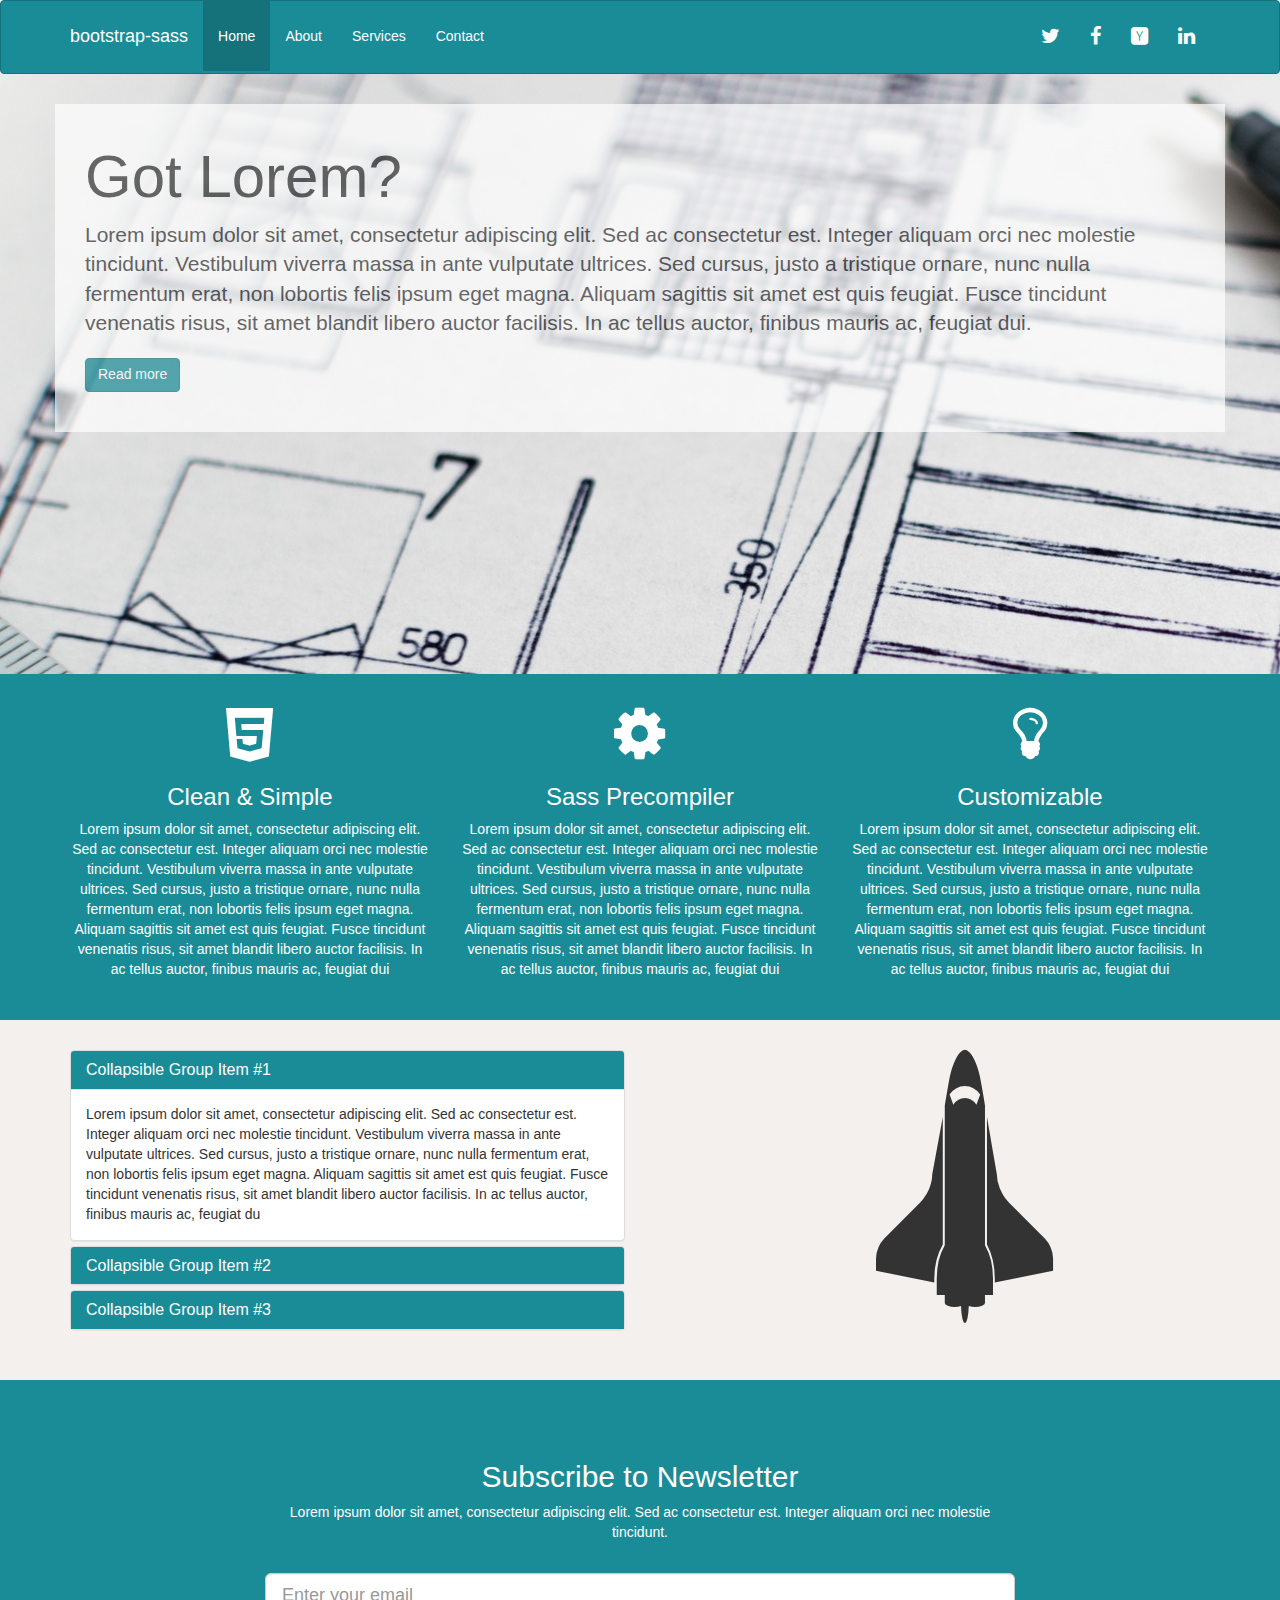
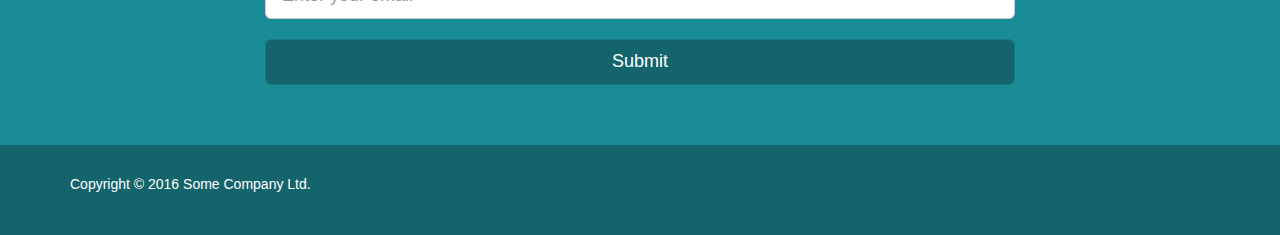
<file: index.html>
<!DOCTYPE html>
<html lang="en">
  <head>
    <meta charset="utf-8">
    <meta http-equiv="X-UA-Compatible" content="IE=edge">
    <meta name="viewport" content="width=device-width, initial-scale=1">
    <!-- The above 3 meta tags *must* come first in the head; any other head content must come *after* these tags -->
    <meta name="description" content="">
    <meta name="author" content="">
    <link rel="icon" href="../../favicon.ico">

    <title>Testing bootstrap theming</title>
    <link rel="stylesheet" href="css/app.css">
  </head>

  <body>

    <nav class="navbar navbar-default">
      <div class="container">
        <div class="navbar-header">
          <button type="button" class="navbar-toggle collapsed" data-toggle="collapse" data-target="#navbar" aria-expanded="false" aria-controls="navbar">
            <span class="sr-only">Toggle navigation</span>
            <span class="icon-bar"></span>
            <span class="icon-bar"></span>
            <span class="icon-bar"></span>
          </button>
          <a class="navbar-brand" href="#">bootstrap-sass</a>
        </div>
        <div id="navbar" class="collapse navbar-collapse">
          <ul class="nav navbar-nav">
            <li class="active"><a href="#">Home</a></li>
            <li><a href="about.html">About</a></li>
            <li><a href="services.html">Services</a></li>
            <li><a href="contact.html">Contact</a></li>
          </ul>
          <ul class="nav navbar-nav navbar-right">
            <li><a href="https://twitter.com"><i class="fa fa-twitter"></i></a></li>
            <li><a href="https://facebook.com"><i class="fa fa-facebook"></i></a></li>
            <li><a href="https://news.ycombinator.com"><i class="fa fa-hacker-news"></i></a></li>
            <li><a href="https://linkedin.com"><i class="fa fa-linkedin"></i></a></li>
          </ul>
        </div><!--/.nav-collapse -->
      </div>
    </nav>

    <div class="showcase">
      <div class="container">
	<h1>Got Lorem?</h1>
	<p class="lead">Lorem ipsum dolor sit amet, consectetur adipiscing elit. Sed ac consectetur est. Integer aliquam orci nec molestie tincidunt. Vestibulum viverra massa in ante vulputate ultrices. Sed cursus, justo a tristique ornare, nunc nulla fermentum erat, non lobortis felis ipsum eget magna. Aliquam sagittis sit amet est quis feugiat. Fusce tincidunt venenatis risus, sit amet blandit libero auctor facilisis. In ac tellus auctor, finibus mauris ac, feugiat dui.<p>
	  <a href="about.html" class="btn btn-primary">Read more</a>
      </div>
    </div>

    <div class="section-a">
      <div class="container">
	<div class="row">
	  <div class="col-md-4">
	    <i class="fa fa-html5"></i>
	    <h3>Clean & Simple</h3>
	    <p>Lorem ipsum dolor sit amet, consectetur adipiscing elit. Sed ac consectetur est. Integer aliquam orci nec molestie tincidunt. Vestibulum viverra massa in ante vulputate ultrices. Sed cursus, justo a tristique ornare, nunc nulla fermentum erat, non lobortis felis ipsum eget magna. Aliquam sagittis sit amet est quis feugiat. Fusce tincidunt venenatis risus, sit amet blandit libero auctor facilisis. In ac tellus auctor, finibus mauris ac, feugiat dui</p>
	  </div>
	  <div class="col-md-4">
	    <i class="fa fa-gear"></i>
	    <h3>Sass Precompiler</h3>
	    <p>Lorem ipsum dolor sit amet, consectetur adipiscing elit. Sed ac consectetur est. Integer aliquam orci nec molestie tincidunt. Vestibulum viverra massa in ante vulputate ultrices. Sed cursus, justo a tristique ornare, nunc nulla fermentum erat, non lobortis felis ipsum eget magna. Aliquam sagittis sit amet est quis feugiat. Fusce tincidunt venenatis risus, sit amet blandit libero auctor facilisis. In ac tellus auctor, finibus mauris ac, feugiat dui</p>
	  </div>
	  <div class="col-md-4">
	    <i class="fa fa-lightbulb-o"></i>
	    <h3>Customizable</h3>
	    <p>Lorem ipsum dolor sit amet, consectetur adipiscing elit. Sed ac consectetur est. Integer aliquam orci nec molestie tincidunt. Vestibulum viverra massa in ante vulputate ultrices. Sed cursus, justo a tristique ornare, nunc nulla fermentum erat, non lobortis felis ipsum eget magna. Aliquam sagittis sit amet est quis feugiat. Fusce tincidunt venenatis risus, sit amet blandit libero auctor facilisis. In ac tellus auctor, finibus mauris ac, feugiat dui</p>
	  </div>
	</div>
      </div>
    </div>

    <div class="section-b">
      <div class="container">
	<div class="row">
	  <div class="col-md-6">
	    <div class="panel-group" id="accordion" role="tablist" aria-multiselectable="true">
	      <div class="panel panel-default">
		<div class="panel-heading" role="tab" id="headingOne">
		  <h4 class="panel-title">
		    <a role="button" data-toggle="collapse" data-parent="#accordion" href="#collapseOne" aria-expanded="true" aria-controls="collapseOne">
		      Collapsible Group Item #1
		    </a>
		  </h4>
		</div>
		<div id="collapseOne" class="panel-collapse collapse in" role="tabpanel" aria-labelledby="headingOne">
		  <div class="panel-body">
		    Lorem ipsum dolor sit amet, consectetur adipiscing elit. Sed ac consectetur est. Integer aliquam orci nec molestie tincidunt. Vestibulum viverra massa in ante vulputate ultrices. Sed cursus, justo a tristique ornare, nunc nulla fermentum erat, non lobortis felis ipsum eget magna. Aliquam sagittis sit amet est quis feugiat. Fusce tincidunt venenatis risus, sit amet blandit libero auctor facilisis. In ac tellus auctor, finibus mauris ac, feugiat du
		  </div>
		</div>
	      </div>
	      <div class="panel panel-default">
		<div class="panel-heading" role="tab" id="headingTwo">
		  <h4 class="panel-title">
		    <a class="collapsed" role="button" data-toggle="collapse" data-parent="#accordion" href="#collapseTwo" aria-expanded="false" aria-controls="collapseTwo">
		      Collapsible Group Item #2
		    </a>
		  </h4>
		</div>
		<div id="collapseTwo" class="panel-collapse collapse" role="tabpanel" aria-labelledby="headingTwo">
		  <div class="panel-body">
		    Lorem ipsum dolor sit amet, consectetur adipiscing elit. Sed ac consectetur est. Integer aliquam orci nec molestie tincidunt. Vestibulum viverra massa in ante vulputate ultrices. Sed cursus, justo a tristique ornare, nunc nulla fermentum erat, non lobortis felis ipsum eget magna. Aliquam sagittis sit amet est quis feugiat. Fusce tincidunt venenatis risus, sit amet blandit libero auctor facilisis. In ac tellus auctor, finibus mauris ac, feugiat du
		  </div>
		</div>
	      </div>
	      <div class="panel panel-default">
		<div class="panel-heading" role="tab" id="headingThree">
		  <h4 class="panel-title">
		    <a class="collapsed" role="button" data-toggle="collapse" data-parent="#accordion" href="#collapseThree" aria-expanded="false" aria-controls="collapseThree">
		      Collapsible Group Item #3
		    </a>
		  </h4>
		</div>
		<div id="collapseThree" class="panel-collapse collapse" role="tabpanel" aria-labelledby="headingThree">
		  <div class="panel-body">
		    Lorem ipsum dolor sit amet, consectetur adipiscing elit. Sed ac consectetur est. Integer aliquam orci nec molestie tincidunt. Vestibulum viverra massa in ante vulputate ultrices. Sed cursus, justo a tristique ornare, nunc nulla fermentum erat, non lobortis felis ipsum eget magna. Aliquam sagittis sit amet est quis feugiat. Fusce tincidunt venenatis risus, sit amet blandit libero auctor facilisis. In ac tellus auctor, finibus mauris ac, feugiat du
		  </div>
		</div>
	      </div>
	    </div>
	  </div>
	  <div class="col-md-6">
	    <i class="fa fa-space-shuttle"></i>
	  </div>
	</div>
      </div>
    </div>

    <div class="section-c">
      <div class="container">
	<div class="row">
	  <div class="col-md-8 col-md-offset-2">
	    <h2>Subscribe to Newsletter</h2>
	    <p>Lorem ipsum dolor sit amet, consectetur adipiscing elit. Sed ac consectetur est. Integer aliquam orci nec molestie tincidunt.</p>
	    <br />
	    <form>
	      <input type="text" class="form-control input-lg" placeholder="Enter your email">
	      <br />
	      <button class="btn btn-primary btn-lg btn-block">Submit</button>
	</form>
	  </div>
	</div>
      </div>
    </div>

    <footer>
      <div class="container">
	<p>Copyright &copy; 2016 Some Company Ltd.</p>
      </div>
    </footer>

    <script src="bower_components/jquery/dist/jquery.js"></script>
    <script src="bower_components/bootstrap-sass/assets/javascripts/bootstrap.js"></script>
  </body>
</html>
</file>
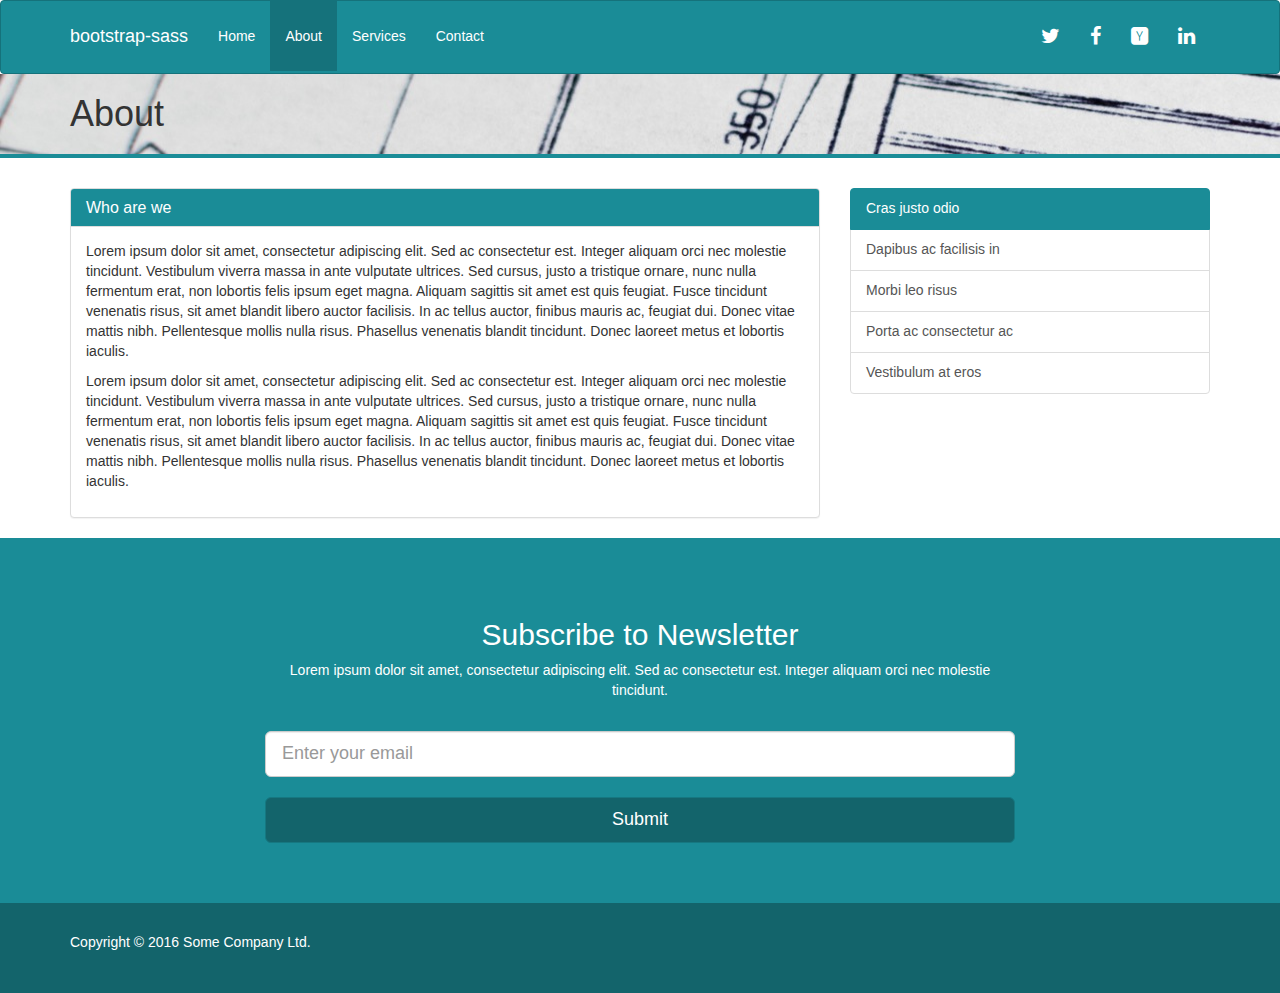
<file: about.html>
<!DOCTYPE html>
<html lang="en">
  <head>
    <meta charset="utf-8">
    <meta http-equiv="X-UA-Compatible" content="IE=edge">
    <meta name="viewport" content="width=device-width, initial-scale=1">
    <!-- The above 3 meta tags *must* come first in the head; any other head content must come *after* these tags -->
    <meta name="description" content="">
    <meta name="author" content="">
    <link rel="icon" href="../../favicon.ico">

    <title>Testing bootstrap theming | About</title>
    <link rel="stylesheet" href="css/app.css">
  </head>

  <body>

    <nav class="navbar navbar-default">
      <div class="container">
        <div class="navbar-header">
          <button type="button" class="navbar-toggle collapsed" data-toggle="collapse" data-target="#navbar" aria-expanded="false" aria-controls="navbar">
            <span class="sr-only">Toggle navigation</span>
            <span class="icon-bar"></span>
            <span class="icon-bar"></span>
            <span class="icon-bar"></span>
          </button>
          <a class="navbar-brand" href="#">bootstrap-sass</a>
        </div>
        <div id="navbar" class="collapse navbar-collapse">
          <ul class="nav navbar-nav">
            <li><a href="index.html">Home</a></li>
            <li class="active"><a href="about.html">About</a></li>
            <li><a href="services.html">Services</a></li>	    
            <li><a href="contact.html">Contact</a></li>
          </ul>
          <ul class="nav navbar-nav navbar-right">
            <li><a href="https://twitter.com"><i class="fa fa-twitter"></i></a></li>
            <li><a href="https://facebook.com"><i class="fa fa-facebook"></i></a></li>
            <li><a href="https://news.ycombinator.com"><i class="fa fa-hacker-news"></i></a></li>
            <li><a href="https://linkedin.com"><i class="fa fa-linkedin"></i></a></li>
          </ul>
        </div><!--/.nav-collapse -->
      </div>
    </nav>

    <div class="title-bar">
      <div class="container">
	<h1>About</h1>
      </div>
    </div>

    <div class="main">
      <div class="container">
	<div class="row">
	  <div class="col-md-8">
	    <div class="panel panel-default">
	      <div class="panel-heading">
		<h4 class="panel-title">Who are we</h4>
	      </div>
	      <div class="panel-body">
		<p>Lorem ipsum dolor sit amet, consectetur adipiscing elit. Sed ac consectetur est. Integer aliquam orci nec molestie tincidunt. Vestibulum viverra massa in ante vulputate ultrices. Sed cursus, justo a tristique ornare, nunc nulla fermentum erat, non lobortis felis ipsum eget magna. Aliquam sagittis sit amet est quis feugiat. Fusce tincidunt venenatis risus, sit amet blandit libero auctor facilisis. In ac tellus auctor, finibus mauris ac, feugiat dui. Donec vitae mattis nibh. Pellentesque mollis nulla risus. Phasellus venenatis blandit tincidunt. Donec laoreet metus et lobortis iaculis.</p>
		<p>Lorem ipsum dolor sit amet, consectetur adipiscing elit. Sed ac consectetur est. Integer aliquam orci nec molestie tincidunt. Vestibulum viverra massa in ante vulputate ultrices. Sed cursus, justo a tristique ornare, nunc nulla fermentum erat, non lobortis felis ipsum eget magna. Aliquam sagittis sit amet est quis feugiat. Fusce tincidunt venenatis risus, sit amet blandit libero auctor facilisis. In ac tellus auctor, finibus mauris ac, feugiat dui. Donec vitae mattis nibh. Pellentesque mollis nulla risus. Phasellus venenatis blandit tincidunt. Donec laoreet metus et lobortis iaculis.</p>
	      </div>
	    </div>
	    
	  </div>
	  <div class="col-md-4">
	    <div class="list-group">
	      <a href="#" class="list-group-item active">Cras justo odio</a>
	      <a href="#" class="list-group-item">Dapibus ac facilisis in</a>
	      <a href="#" class="list-group-item">Morbi leo risus</a>
	      <a href="#" class="list-group-item">Porta ac consectetur ac</a>
	      <a href="#" class="list-group-item">Vestibulum at eros</a>
	    </div>
	  </div>	
	</div>
      </div>
    </div>
    
    
    <div class="section-c">
      <div class="container">
	<div class="row">
	  <div class="col-md-8 col-md-offset-2">
	    <h2>Subscribe to Newsletter</h2>
	    <p>Lorem ipsum dolor sit amet, consectetur adipiscing elit. Sed ac consectetur est. Integer aliquam orci nec molestie tincidunt.</p>
	    <br />
	    <form>
	      <input type="text" class="form-control input-lg" placeholder="Enter your email">
	      <br />
	      <button class="btn btn-primary btn-lg btn-block">Submit</button>
	</form>
	  </div>
	</div>
      </div>
    </div>

    <footer>
      <div class="container">
	<p>Copyright &copy; 2016 Some Company Ltd.</p>
      </div>
    </footer>

    <script src="bower_components/jquery/dist/jquery.js"></script>
    <script src="bower_components/bootstrap-sass/assets/javascripts/bootstrap.js"></script>
  </body>
</html>
</file>
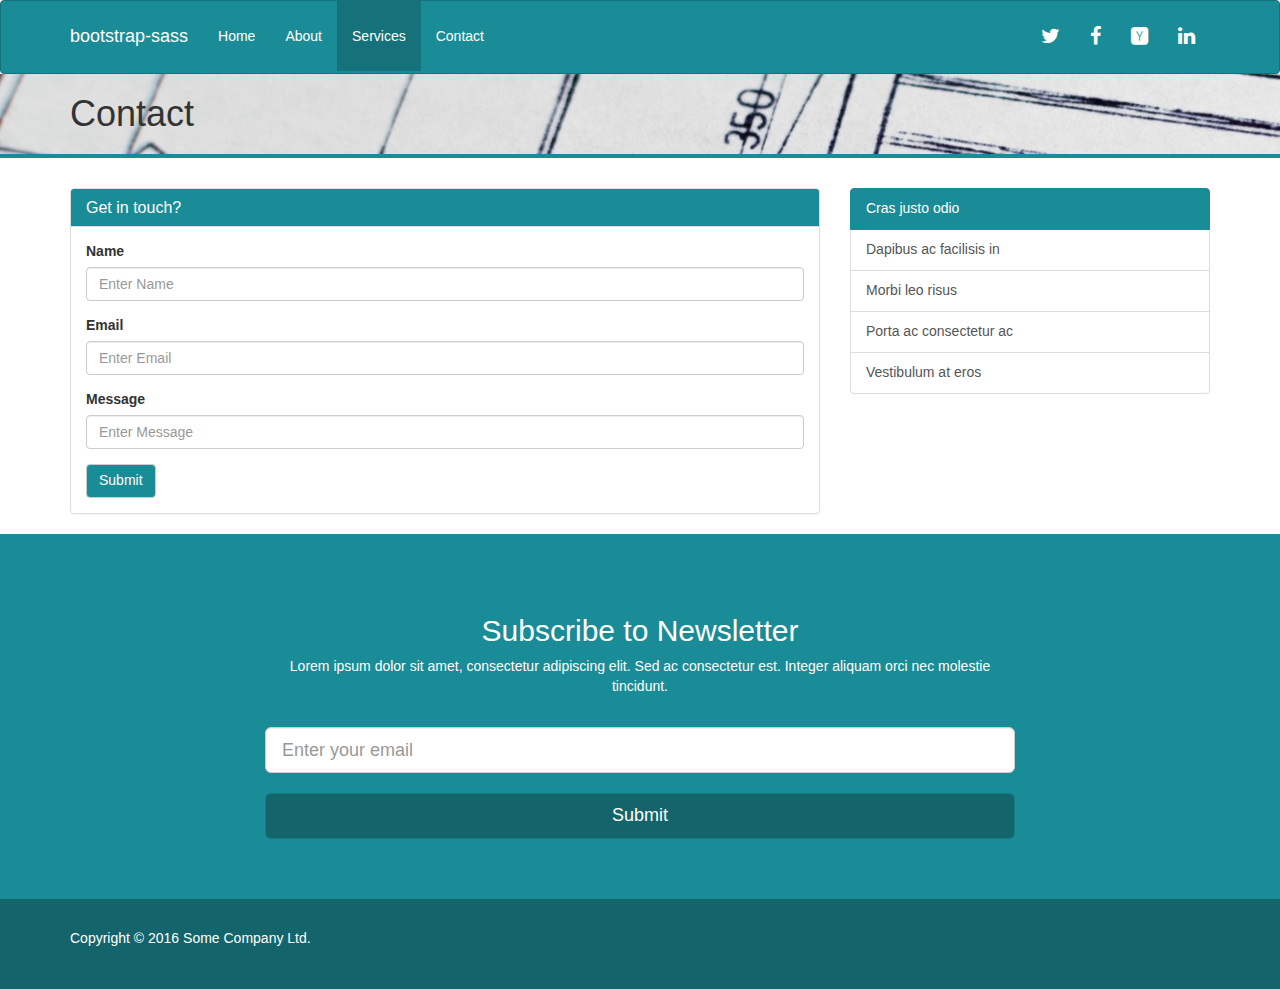
<file: contact.html>
<!DOCTYPE html>
<html lang="en">
  <head>
    <meta charset="utf-8">
    <meta http-equiv="X-UA-Compatible" content="IE=edge">
    <meta name="viewport" content="width=device-width, initial-scale=1">
    <!-- The above 3 meta tags *must* come first in the head; any other head content must come *after* these tags -->
    <meta name="description" content="">
    <meta name="author" content="">
    <link rel="icon" href="../../favicon.ico">

    <title>Testing bootstrap theming | Contact</title>
    <link rel="stylesheet" href="css/app.css">
  </head>

  <body>

    <nav class="navbar navbar-default">
      <div class="container">
        <div class="navbar-header">
          <button type="button" class="navbar-toggle collapsed" data-toggle="collapse" data-target="#navbar" aria-expanded="false" aria-controls="navbar">
            <span class="sr-only">Toggle navigation</span>
            <span class="icon-bar"></span>
            <span class="icon-bar"></span>
            <span class="icon-bar"></span>
          </button>
          <a class="navbar-brand" href="#">bootstrap-sass</a>
        </div>
        <div id="navbar" class="collapse navbar-collapse">
          <ul class="nav navbar-nav">
            <li><a href="index.html">Home</a></li>
            <li><a href="about.html">About</a></li>
            <li class="active"><a href="services.html">Services</a></li>	    
            <li><a href="contact.html">Contact</a></li>
          </ul>
          <ul class="nav navbar-nav navbar-right">
            <li><a href="https://twitter.com"><i class="fa fa-twitter"></i></a></li>
            <li><a href="https://facebook.com"><i class="fa fa-facebook"></i></a></li>
            <li><a href="https://news.ycombinator.com"><i class="fa fa-hacker-news"></i></a></li>
            <li><a href="https://linkedin.com"><i class="fa fa-linkedin"></i></a></li>
          </ul>
        </div><!--/.nav-collapse -->
      </div>
    </nav>

    <div class="title-bar">
      <div class="container">
	<h1>Contact</h1>
      </div>
    </div>

    <div class="main">
      <div class="container">
	<div class="row">
	  <div class="col-md-8">
	    <div class="panel panel-default">
	      <div class="panel-heading">
		<h4 class="panel-title">Get in touch?</h4>
	      </div>
	      <div class="panel-body">
		<div class="form-group">
		  <label>Name</label>
		  <input type="text" class="form-control" placeholder="Enter Name">
		</div>
		<div class="form-group">
		  <label>Email</label>
		  <input type="text" class="form-control" placeholder="Enter Email">
		</div>
		<div class="form-group">
		  <label>Message</label>
		  <input type="text" class="form-control" placeholder="Enter Message">
		</div>
		<button type="submit" class="btn btn-default">Submit</button>
	      </div>
	    </div>
	    
	  </div>
	  <div class="col-md-4">
	    <div class="list-group">
	      <a href="#" class="list-group-item active">Cras justo odio</a>
	      <a href="#" class="list-group-item">Dapibus ac facilisis in</a>
	      <a href="#" class="list-group-item">Morbi leo risus</a>
	      <a href="#" class="list-group-item">Porta ac consectetur ac</a>
	      <a href="#" class="list-group-item">Vestibulum at eros</a>
	    </div>
	  </div>	
	</div>
      </div>
    </div>
        
    <div class="section-c">
      <div class="container">
	<div class="row">
	  <div class="col-md-8 col-md-offset-2">
	    <h2>Subscribe to Newsletter</h2>
	    <p>Lorem ipsum dolor sit amet, consectetur adipiscing elit. Sed ac consectetur est. Integer aliquam orci nec molestie tincidunt.</p>
	    <br />
	    <form>
	      <input type="text" class="form-control input-lg" placeholder="Enter your email">
	      <br />
	      <button class="btn btn-primary btn-lg btn-block">Submit</button>
	</form>
	  </div>
	</div>
      </div>
    </div>

    <footer>
      <div class="container">
	<p>Copyright &copy; 2016 Some Company Ltd.</p>
      </div>
    </footer>

    <script src="bower_components/jquery/dist/jquery.js"></script>
    <script src="bower_components/bootstrap-sass/assets/javascripts/bootstrap.js"></script>
  </body>
</html>
</file>
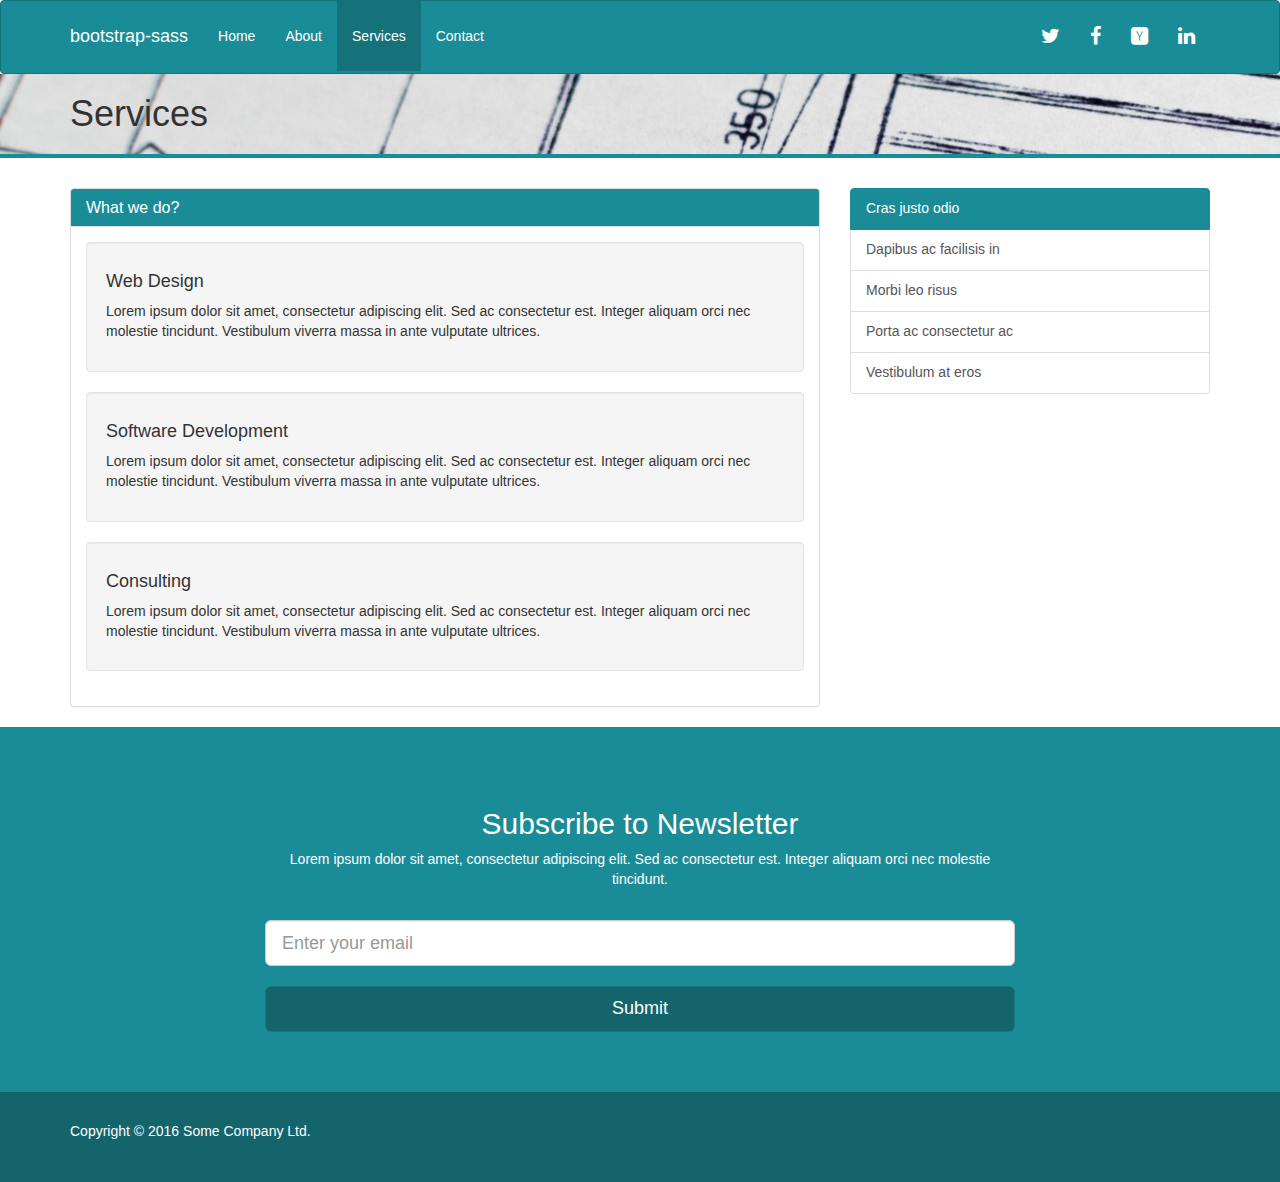
<file: services.html>
<!DOCTYPE html>
<html lang="en">
  <head>
    <meta charset="utf-8">
    <meta http-equiv="X-UA-Compatible" content="IE=edge">
    <meta name="viewport" content="width=device-width, initial-scale=1">
    <!-- The above 3 meta tags *must* come first in the head; any other head content must come *after* these tags -->
    <meta name="description" content="">
    <meta name="author" content="">
    <link rel="icon" href="../../favicon.ico">

    <title>Testing bootstrap theming | Services</title>
    <link rel="stylesheet" href="css/app.css">
  </head>

  <body>

    <nav class="navbar navbar-default">
      <div class="container">
        <div class="navbar-header">
          <button type="button" class="navbar-toggle collapsed" data-toggle="collapse" data-target="#navbar" aria-expanded="false" aria-controls="navbar">
            <span class="sr-only">Toggle navigation</span>
            <span class="icon-bar"></span>
            <span class="icon-bar"></span>
            <span class="icon-bar"></span>
          </button>
          <a class="navbar-brand" href="#">bootstrap-sass</a>
        </div>
        <div id="navbar" class="collapse navbar-collapse">
          <ul class="nav navbar-nav">
            <li><a href="index.html">Home</a></li>
            <li><a href="about.html">About</a></li>
            <li class="active"><a href="services.html">Services</a></li>	    
            <li><a href="contact.html">Contact</a></li>
          </ul>
          <ul class="nav navbar-nav navbar-right">
            <li><a href="https://twitter.com"><i class="fa fa-twitter"></i></a></li>
            <li><a href="https://facebook.com"><i class="fa fa-facebook"></i></a></li>
            <li><a href="https://news.ycombinator.com"><i class="fa fa-hacker-news"></i></a></li>
            <li><a href="https://linkedin.com"><i class="fa fa-linkedin"></i></a></li>
          </ul>
        </div><!--/.nav-collapse -->
      </div>
    </nav>

    <div class="title-bar">
      <div class="container">
	<h1>Services</h1>
      </div>
    </div>

    <div class="main">
      <div class="container">
	<div class="row">
	  <div class="col-md-8">
	    <div class="panel panel-default">
	      <div class="panel-heading">
		<h4 class="panel-title">What we do?</h4>
	      </div>
	      <div class="panel-body">
		<div class="well">
		  <h4>Web Design</h4>
		  <p>Lorem ipsum dolor sit amet, consectetur adipiscing elit. Sed ac consectetur est. Integer aliquam orci nec molestie tincidunt. Vestibulum viverra massa in ante vulputate ultrices.</p>
		</div>
		<div class="well">
		  <h4>Software Development</h4>
		  <p>Lorem ipsum dolor sit amet, consectetur adipiscing elit. Sed ac consectetur est. Integer aliquam orci nec molestie tincidunt. Vestibulum viverra massa in ante vulputate ultrices.</p>
		</div>
		<div class="well">
		  <h4>Consulting</h4>
		  <p>Lorem ipsum dolor sit amet, consectetur adipiscing elit. Sed ac consectetur est. Integer aliquam orci nec molestie tincidunt. Vestibulum viverra massa in ante vulputate ultrices.</p>
		</div>

	      </div>
	    </div>
	    
	  </div>
	  <div class="col-md-4">
	    <div class="list-group">
	      <a href="#" class="list-group-item active">Cras justo odio</a>
	      <a href="#" class="list-group-item">Dapibus ac facilisis in</a>
	      <a href="#" class="list-group-item">Morbi leo risus</a>
	      <a href="#" class="list-group-item">Porta ac consectetur ac</a>
	      <a href="#" class="list-group-item">Vestibulum at eros</a>
	    </div>
	  </div>	
	</div>
      </div>
    </div>
    
    
    <div class="section-c">
      <div class="container">
	<div class="row">
	  <div class="col-md-8 col-md-offset-2">
	    <h2>Subscribe to Newsletter</h2>
	    <p>Lorem ipsum dolor sit amet, consectetur adipiscing elit. Sed ac consectetur est. Integer aliquam orci nec molestie tincidunt.</p>
	    <br />
	    <form>
	      <input type="text" class="form-control input-lg" placeholder="Enter your email">
	      <br />
	      <button class="btn btn-primary btn-lg btn-block">Submit</button>
	</form>
	  </div>
	</div>
      </div>
    </div>

    <footer>
      <div class="container">
	<p>Copyright &copy; 2016 Some Company Ltd.</p>
      </div>
    </footer>

    <script src="bower_components/jquery/dist/jquery.js"></script>
    <script src="bower_components/bootstrap-sass/assets/javascripts/bootstrap.js"></script>
  </body>
</html>
</file>
